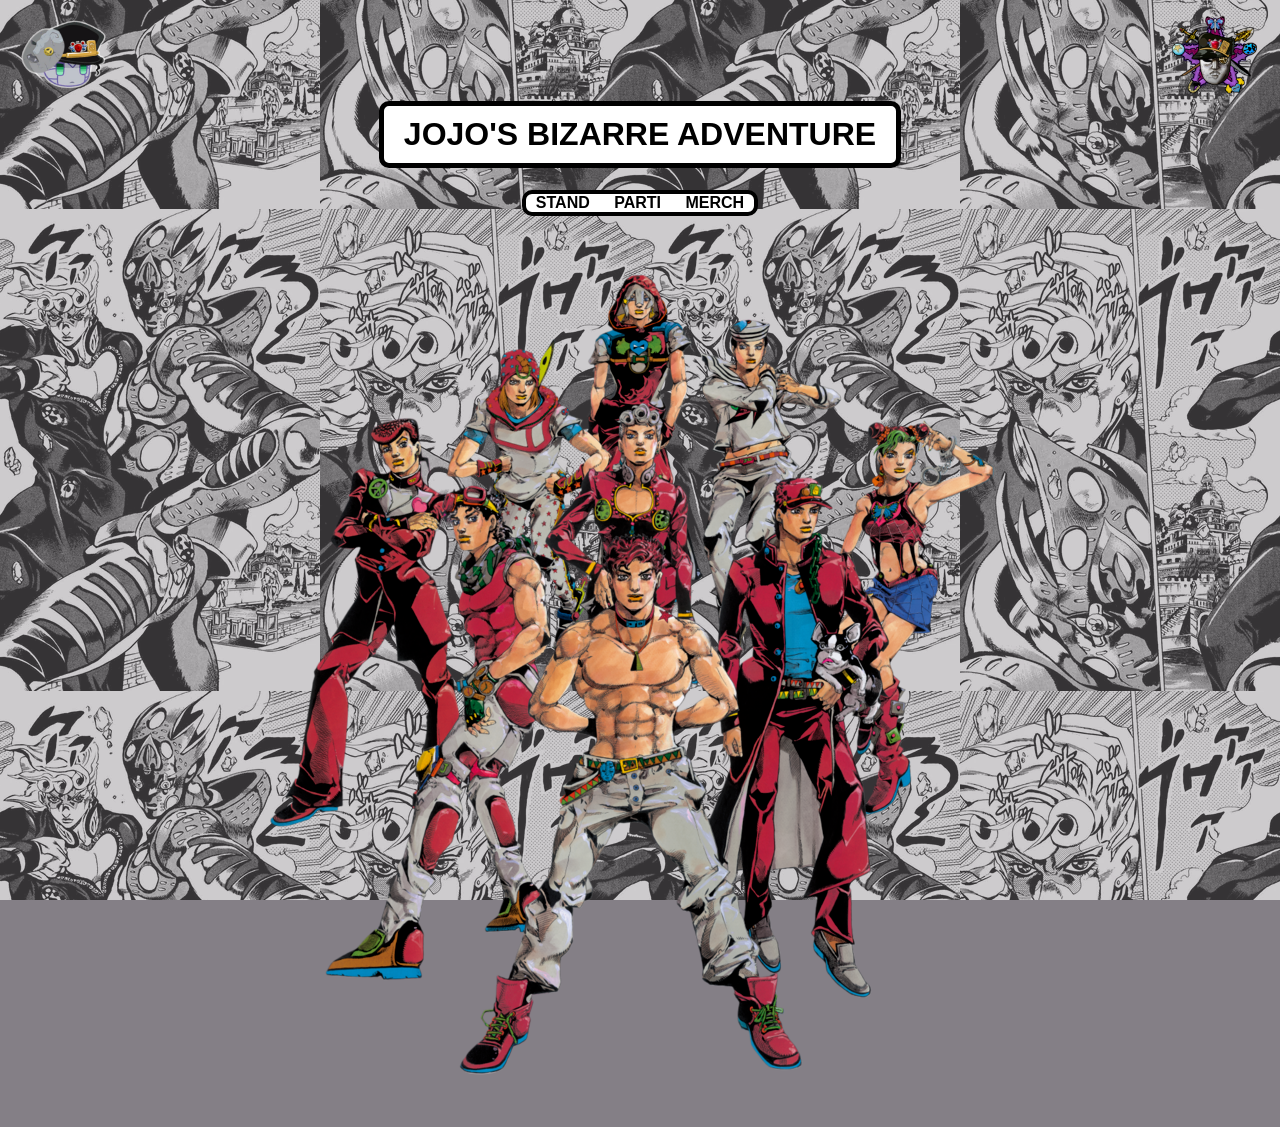
<file: Progetto_TPSI(lab)/index.html>
<!DOCTYPE html>
<html lang="it">
<head>
    <meta charset="UTF-8">
    <meta name="viewport" content="width=device-width, initial-scale=1.0">
    <title>JoJo's Bizarre Adventure</title>
    <link rel="stylesheet" href="style.css">
</head>
<body>
     <header class="top-bar">
        <img src="img/150px-JJBE-kun.png" alt="Foto Sinistra" class="mini-foto">
        <img src="img/150px-JJBESymbol.png" alt="Foto Destra" class="mini-foto">
    </header>


    <h1>JOJO'S BIZARRE ADVENTURE</h1>

    <div class="menu">
        <a href="Stand.html">STAND</a>
        <a href="Parti.html">PARTI</a>
        <a href="Musica.html">MERCH</a>
    </div>

    <div class="foto">
        <img src="img/800px-Nine_JoJos.png" alt="">

    </div>
    

</body>
</html>
</file>
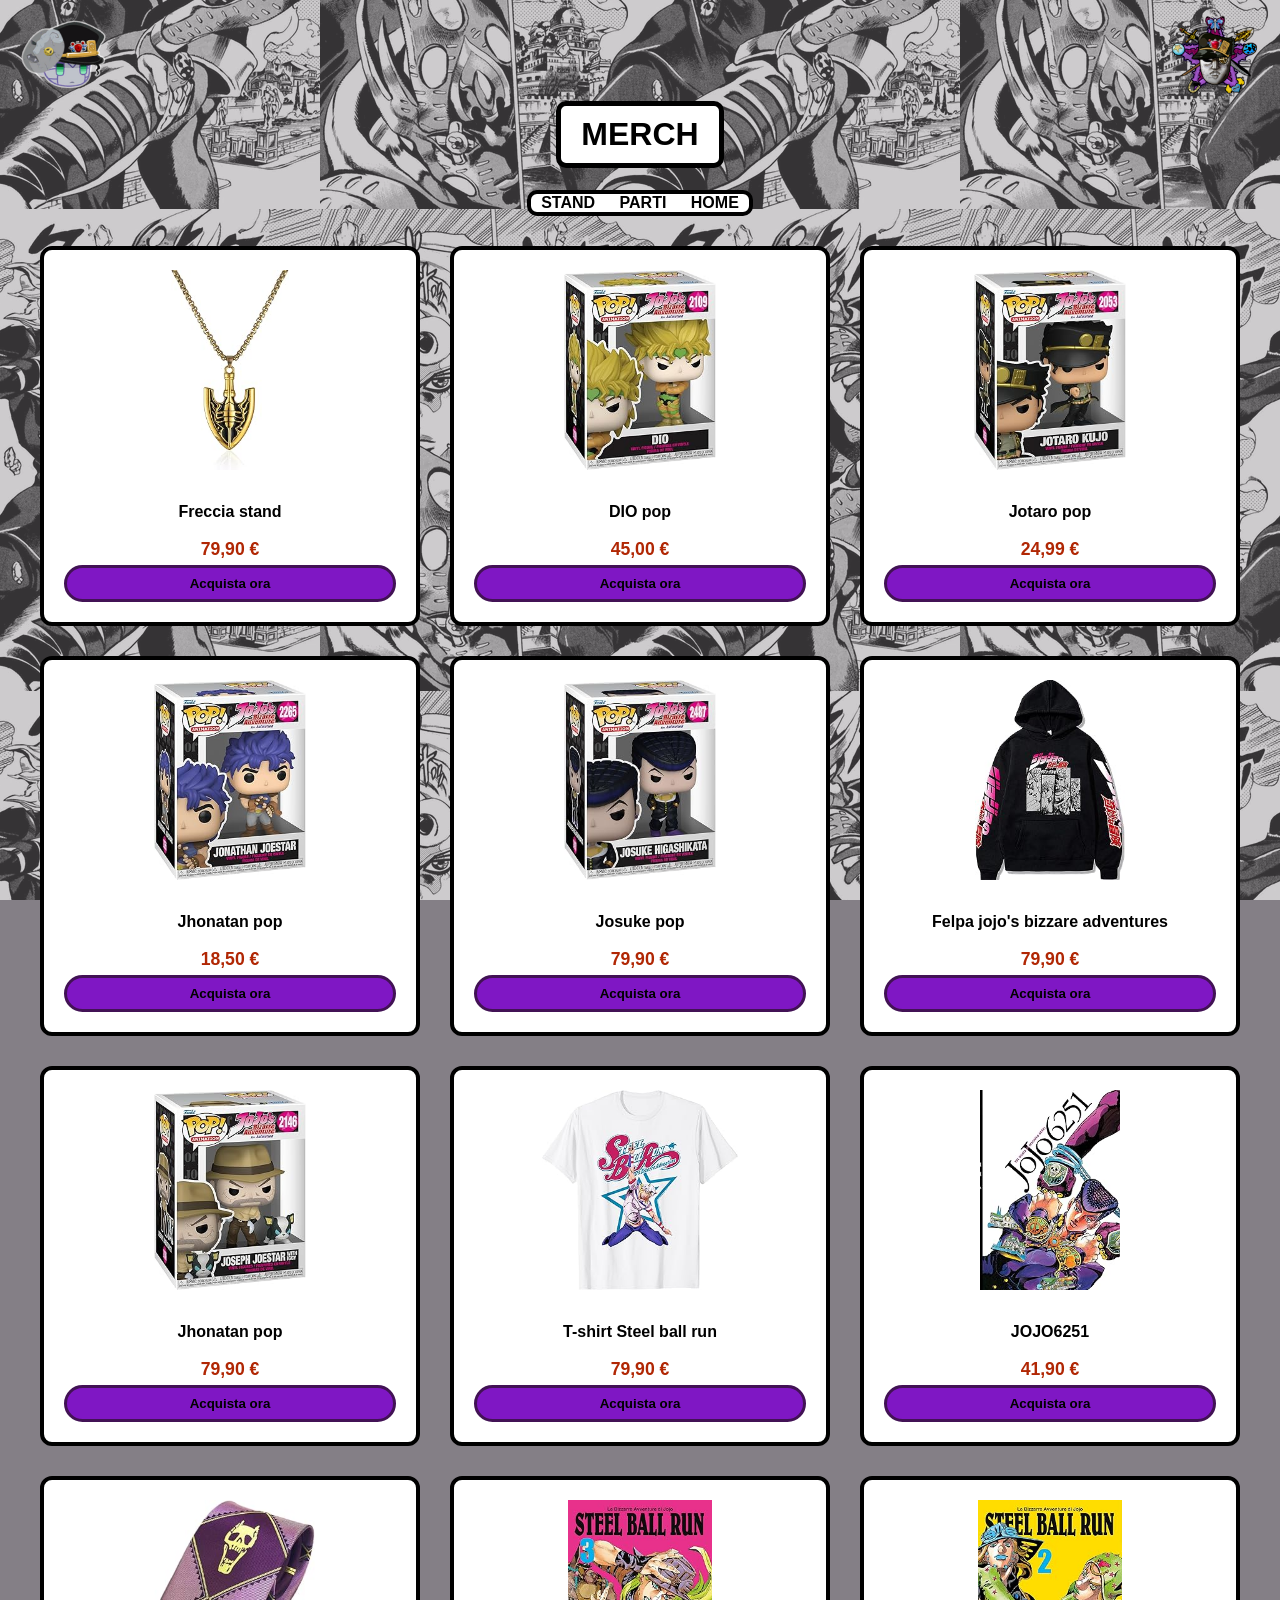
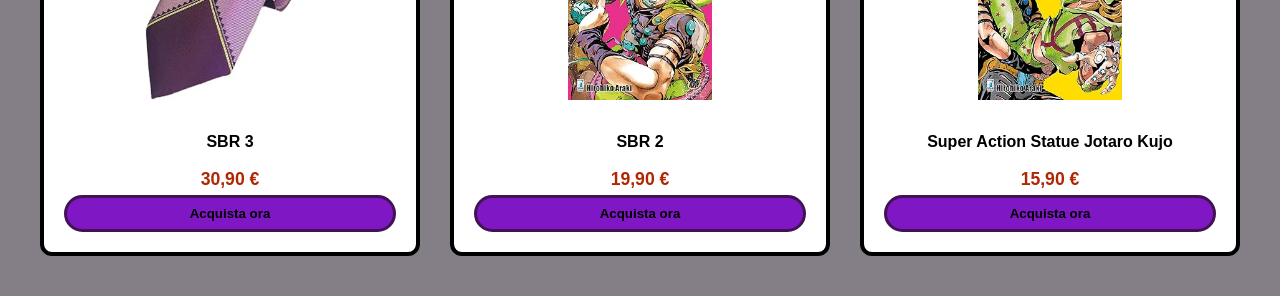
<file: Progetto_TPSI(lab)/Musica.html>
<!DOCTYPE html>
<html lang="en">
<head>
    <meta charset="UTF-8">
    <meta name="viewport" content="width=device-width, initial-scale=1.0">
    <title>JJBA(musica)</title>
    <link rel="stylesheet" href="style.css">
</head>
<body>
     <header class="top-bar">
        <img src="img/150px-JJBE-kun.png" alt="Foto Sinistra" class="mini-foto">
        <img src="img/150px-JJBESymbol.png" alt="Foto Destra" class="mini-foto">
    </header>

    <div class="s">
        <h1>MERCH</h1>
    </div>

    <div class="menu">
    <a href="Stand.html" >STAND</a>
    <a href="Parti.html" >PARTI</a>
    <a href="index.html" >HOME</a>
    </div>

    <div class="shop-grid">
  
        
        <div class="product-card">
            <div class="product-image">
            <img src="img/MERCH/51YVVj4hUEL._AC_UL320_.jpg" alt="Action Figure Jotaro">
            </div>
            <div class="product-info">
            
            <h3 class="product-title">Freccia stand</h3>
            <p class="product-price">79,90 €</p>
            <a href="https://www.amazon.it/tuo-prodotto-link" target="_blank" style="text-decoration: none;">
        <button class="buy-button">Acquista ora</button>
            </a>
            </div>
        </div>

        
        <div class="product-card">
            <div class="product-image">
            <img src="img/MERCH/61+Tpr8zEfL._AC_UL320_.jpg" alt="Manga Parte 5 Box">
            </div>
            <div class="product-info">
            <h3 class="product-title">DIO pop</h3>
            <p class="product-price">45,00 €</p>
            <button class="buy-button">Acquista ora</button>
            </div>
        </div>

        
        <div class="product-card">
            <div class="product-image">
            <img src="img/MERCH/61AHkTofy+L._AC_UL320_.jpg" alt="T-Shirt Killer Queen">
            </div>
            <div class="product-info">
            <h3 class="product-title">Jotaro pop</h3>
            <p class="product-price">24,99 €</p>
            <button class="buy-button">Acquista ora</button>
            </div>
        </div>

       
        <div class="product-card">
                <div class="product-image">
                <img src="img/MERCH/61LuosqcAwL._AC_UL320_.jpg" alt="Cappello Jotaro">
                </div>
            <div class="product-info">
            <h3 class="product-title">Jhonatan pop</h3>
            <p class="product-price">18,50 €</p>
            <button class="buy-button">Acquista ora</button>
            </div>
        </div>

        <div class="product-card">
            <div class="product-image">
            <img src="img/MERCH/61QZqjSyhQL._AC_UL320_.jpg" alt="Action Figure Jotaro">
            </div>
            <div class="product-info">
            <h3 class="product-title">Josuke pop</h3>
            <p class="product-price">79,90 €</p>
            <button class="buy-button">Acquista ora</button>
            </div>
        </div>


        <div class="product-card">
            <div class="product-image">
            <img src="img/MERCH/71-iTHXa4DL._AC_UL320_.jpg" alt="Action Figure Jotaro">
            </div>
            <div class="product-info">
            <h3 class="product-title">Felpa jojo's bizzare adventures</h3>
            <p class="product-price">79,90 €</p>
            <button class="buy-button">Acquista ora</button>
            </div>
        </div>


        <div class="product-card">
            <div class="product-image">
            <img src="img/MERCH/71RQZkh3fYL._AC_UL320_.jpg" alt="Action Figure Jotaro">
            </div>
            <div class="product-info">
            <h3 class="product-title">Jhonatan pop</h3>
            <p class="product-price">79,90 €</p>
            <button class="buy-button">Acquista ora</button>
            </div>
        </div>

  
        <div class="product-card">
            <div class="product-image">
            <img src="img/MERCH/71UPveXq9GL._AC_UL320_.jpg" alt="Action Figure Jotaro">
            </div>
            <div class="product-info">
            <h3 class="product-title">T-shirt Steel ball run</h3>
            <p class="product-price">79,90 €</p>
            <button class="buy-button">Acquista ora</button>
            </div>
        </div>

        <div class="product-card">
            <div class="product-image">
            <img src="img/MERCH/81eA+EAm7LL._AC_UL320_.jpg" alt="Action Figure Jotaro">
            </div>
            <div class="product-info">
            <h3 class="product-title">JOJO6251</h3>
            <p class="product-price">41,90 €</p>
            <button class="buy-button">Acquista ora</button>
            </div>
        </div>


        <div class="product-card">
            <div class="product-image">
            <img src="img/MERCH/61-qmUBdHLL._AC_UL320_.jpg" alt="Action Figure Jotaro">
            </div>
            <div class="product-info">
            <h3 class="product-title">SBR 3</h3>
            <p class="product-price">30,90 €</p>
            <button class="buy-button">Acquista ora</button>
            </div>
        </div>


        <div class="product-card">
            <div class="product-image">
            <img src="img/MERCH/81UYZgsJjlL._AC_UL320_.jpg" alt="Action Figure Jotaro">
            </div>
            <div class="product-info">
            <h3 class="product-title">SBR 2</h3>
            <p class="product-price">19,90 €</p>
            <button class="buy-button">Acquista ora</button>
            </div>
        </div>

  
        <div class="product-card">
            <div class="product-image">
            <img src="img/MERCH/81VomhLjwBL._AC_UL320_.jpg" alt="Action Figure Jotaro">
            </div>
            <div class="product-info">
            <h3 class="product-title">Super Action Statue Jotaro Kujo</h3>
            <p class="product-price">15,90 €</p>
            <button class="buy-button">Acquista ora</button>
            </div>
        </div>

     

       
        

        

    </div>

 


    
    
</body>
</html>
</file>
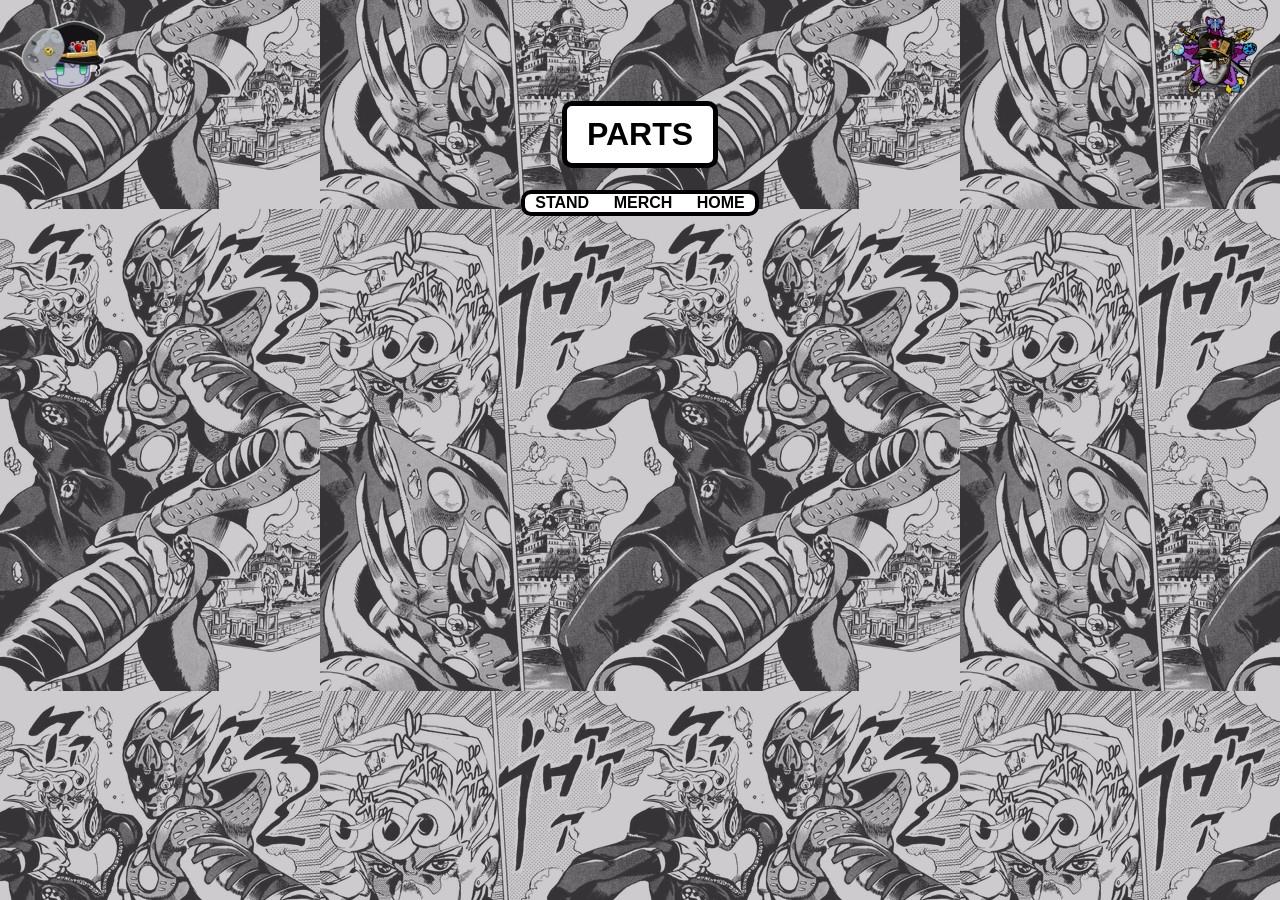
<file: Progetto_TPSI(lab)/Parti.html>
<!DOCTYPE html>
<html lang="en">
<head>
    <meta charset="UTF-8">
    <meta name="viewport" content="width=device-width, initial-scale=1.0">
    <title>JJBA(parti)</title>
    <link rel="stylesheet" href="style.css">
</head>
<body>
     <header class="top-bar">
        <img src="img/150px-JJBE-kun.png" alt="Foto Sinistra" class="mini-foto">
        <img src="img/150px-JJBESymbol.png" alt="Foto Destra" class="mini-foto">
    </header>

    <h1>PARTS</h1>
    <div class="menu">
    <a href="Stand.html" >STAND</a>
    <a href="Musica.html" >MERCH</a>
    <a href="index.html" >HOME</a>
    </div>

    
</body>
</html>
</file>
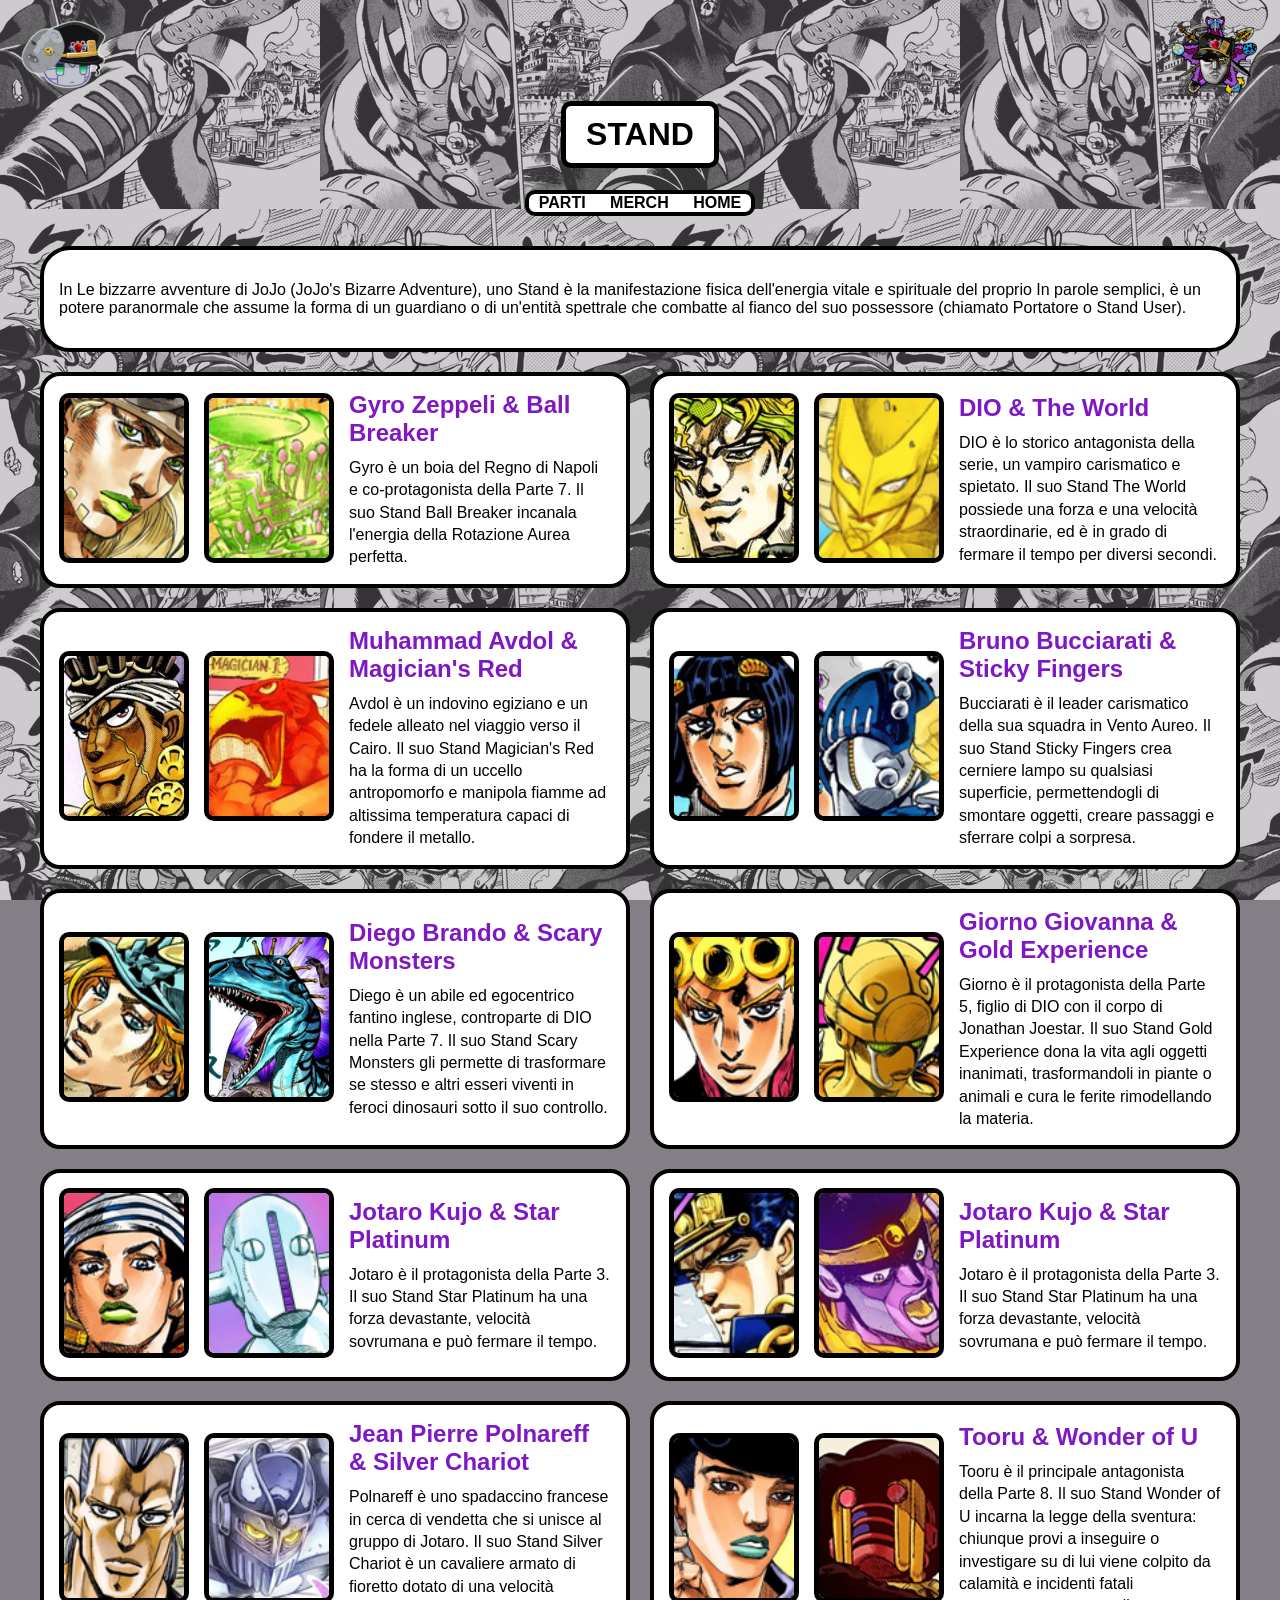
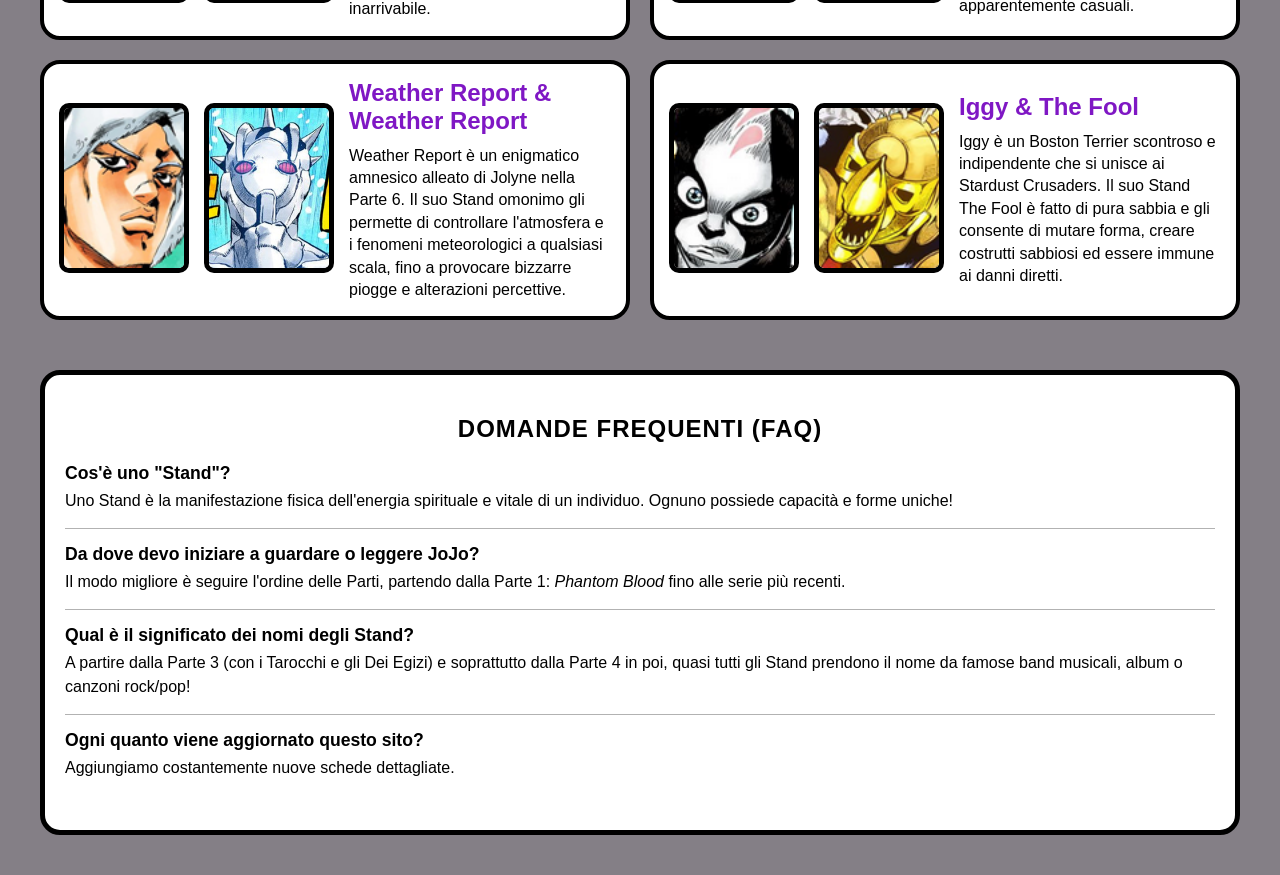
<file: Progetto_TPSI(lab)/Stand.html>
<!DOCTYPE html>
<html lang="it">
<head>
    <meta charset="UTF-8">
    <meta name="viewport" content="width=device-width, initial-scale=1.0">
    <title>JJBA(stand)</title>
    <link rel="stylesheet" href="style.css">
</head>
<body>
    

    <header class="top-bar">
        <img src="img/150px-JJBE-kun.png" alt="Foto Sinistra" class="mini-foto">
        <img src="img/150px-JJBESymbol.png" alt="Foto Destra" class="mini-foto">
    </header>

    <h1>STAND</h1>

     <div class="menu">
        <a href="Parti.html">PARTI</a>
        <a href="Musica.html">MERCH</a>
        <a href="index.html">HOME</a>
    </div>

    <div class="spiegazione">
        <p>
            In Le bizzarre avventure di JoJo (JoJo's Bizarre Adventure),
             uno Stand è la manifestazione fisica dell'energia vitale e spirituale del proprio 
            In parole semplici, è un <br> potere paranormale che assume la forma di un guardiano o 
            di un'entità spettrale che combatte al fianco del suo possessore (chiamato Portatore o Stand User).
        </p>


    </div>

    <div class="griglia">

        <div class="quadro">
            <div class="portatore">
                <img src="img/portatori/GyroAv.png" alt="Portatore">
            </div>
            <div class="stand">
                <img src="img/Stand/BallBreakerAv.png" alt="Stand">
            </div>
            <div class="desc">
                <h2>Gyro Zeppeli & Ball Breaker</h2>

                <p>Gyro è un boia del Regno di Napoli e co-protagonista
                della Parte 7. Il suo Stand Ball Breaker incanala 
                l'energia della Rotazione Aurea perfetta.</p>
                        
            </div>
        </div>

        <div class="quadro">
            <div class="portatore">
                <img src="img/portatori/DIOAv.png" alt="Portatore">
            </div>
            <div class="stand">
                <img src="img/Stand/TheWorldMangaAv.png" alt="Stand">
            </div>
            <div class="desc">
                <h2>DIO & The World</h2>
                <p>DIO è lo storico antagonista della serie, un vampiro carismatico e spietato. Il suo Stand The World possiede una forza e una velocità straordinarie, ed è in grado di fermare il tempo per diversi secondi.</p>
                
            </div>
        </div>

        <div class="quadro">
            <div class="portatore">
                <img src="img/portatori/AvdolAv.png" alt="Portatore">
            </div>
            <div class="stand">
                <img src="img/Stand/MagicianRedMangaAv.png" alt="Stand">
            </div>
            <div class="desc">
                <h2>Muhammad Avdol & Magician's Red</h2>
                <p>Avdol è un indovino egiziano e un fedele alleato nel viaggio verso il Cairo. Il suo Stand Magician's Red ha la forma di un uccello antropomorfo e manipola fiamme ad altissima temperatura capaci di fondere il metallo.</p>
                
            </div>
        </div>
        <div class="quadro">
            <div class="portatore">
                <img src="img/portatori/BrunoAv.png" alt="Portatore">
            </div>
            <div class="stand">
                <img src="img/Stand/StickyFingersAv.png" alt="Stand">
            </div>
            <div class="desc">
                <h2>Bruno Bucciarati & Sticky Fingers</h2>
                <p>Bucciarati è il leader carismatico della sua squadra in Vento Aureo. Il suo Stand Sticky Fingers crea cerniere lampo su qualsiasi superficie, permettendogli di smontare oggetti, creare passaggi e sferrare colpi a sorpresa.</p>
            </div>
        </div>
        <div class="quadro">
            <div class="portatore">
                <img src="img/portatori/DiegoAv.png" alt="Portatore">
            </div>
            <div class="stand">
                <img src="img/Stand/ScaryMonstersAv.png" alt="Stand">
            </div>
            <div class="desc">
                <h2>Diego Brando & Scary Monsters</h2>
                <p>Diego è un abile ed egocentrico fantino inglese, controparte di DIO nella Parte 7. Il suo Stand Scary Monsters gli permette di trasformare se stesso e altri esseri viventi in feroci dinosauri sotto il suo controllo.</p>
            </div>
        </div>
        <div class="quadro">
            <div class="portatore">
                <img src="img/portatori/GiornoAv.png" alt="Portatore">
            </div>
            <div class="stand">
                <img src="img/Stand/GoldExperienceAv.png" alt="Stand">
            </div>
            <div class="desc">
                <h2>Giorno Giovanna & Gold Experience</h2>
                <p>Giorno è il protagonista della Parte 5, figlio di DIO con il corpo di Jonathan Joestar. Il suo Stand Gold Experience dona la vita agli oggetti inanimati, trasformandoli in piante o animali e cura le ferite rimodellando la materia.</p>
                
            </div>
        </div>
        <div class="quadro">
            <div class="portatore">
                <img src="img/portatori/Josuke8Av.png" alt="Portatore">
            </div>
            <div class="stand">
                <img src="img/Stand/Soft&WetAv.png" alt="Stand">
            </div>
            <div class="desc">
                <h2>Jotaro Kujo & Star Platinum</h2>
                <p>Jotaro è il protagonista della Parte 3. Il suo Stand Star Platinum ha una forza devastante, velocità sovrumana e può fermare il tempo.</p>
            </div>
        </div>
        <div class="quadro">
            <div class="portatore">
                <img src="img/portatori/Jotaro.jpg" alt="Portatore">
            </div>
            <div class="stand">
                <img src="img/Stand/StarPlatinumMangaAv.png" alt="Stand">
            </div>
            <div class="desc">
                <h2>Jotaro Kujo & Star Platinum</h2>
                <p>Jotaro è il protagonista della Parte 3. Il suo Stand Star Platinum ha una forza devastante, velocità sovrumana e può fermare il tempo.</p>
            </div>
        </div>
        <div class="quadro">
            <div class="portatore">
                <img src="img/portatori/PolnareffAv.png" alt="Portatore">
            </div>
            <div class="stand">
                <img src="img/Stand/SilverChariotMangaAv.png" alt="Stand">
            </div>
            <div class="desc">
                <h2>Jean Pierre Polnareff & Silver Chariot</h2>
                <p>Polnareff è uno spadaccino francese in cerca di vendetta che si unisce al gruppo di Jotaro. Il suo Stand Silver Chariot è un cavaliere armato di fioretto dotato di una velocità inarrivabile.</p>
            </div>
        </div>
        <div class="quadro">
            <div class="portatore">
                <img src="img/portatori/ToruAv.png" alt="Portatore">
            </div>
            <div class="stand">
                <img src="img/Stand/WonderofUAv.png" alt="Stand">
            </div>
            <div class="desc">
                <h2>Tooru & Wonder of U</h2>
                <p>Tooru è il principale antagonista della Parte 8. Il suo Stand Wonder of U incarna la legge della sventura: chiunque provi a inseguire o investigare su di lui viene colpito da calamità e incidenti fatali apparentemente casuali.</p>
            </div>
        </div>
        <div class="quadro">
            <div class="portatore">
                <img src="img/portatori/WeatherReportAv.png" alt="Portatore">
            </div>
            <div class="stand">
                <img src="img/Stand/240px-WeatherReportSAv.png" alt="Stand">
            </div>
            <div class="desc">
                <h2>Weather Report & Weather Report</h2>
                <p>Weather Report è un enigmatico amnesico alleato di Jolyne nella Parte 6. Il suo Stand omonimo gli permette di controllare l'atmosfera e i fenomeni meteorologici a qualsiasi scala, fino a provocare bizzarre piogge e alterazioni percettive.</p>
            </div>
        </div>
        <div class="quadro">
            <div class="portatore">
                <img src="img/portatori/IggyAv.png" alt="Portatore">
            </div>
            <div class="stand">
                <img src="img/portatori/TheFoolMangaAv.png" alt="Stand">
            </div>
            <div class="desc">
                <h2>Iggy & The Fool</h2>
                <p>Iggy è un Boston Terrier scontroso e indipendente che si unisce ai Stardust Crusaders. Il suo Stand The Fool è fatto di pura sabbia e gli consente di mutare forma, creare costrutti sabbiosi ed essere immune ai danni diretti.</p>
            </div>
        </div>
    </div>

    <section class="faq-container">
    <h2>Domande Frequenti (FAQ)</h2>

    <div class="faq-item">
        <h3>Cos'è uno "Stand"?</h3>
        <p>Uno Stand è la manifestazione fisica dell'energia spirituale e vitale di un individuo. Ognuno possiede capacità e forme uniche!</p>
    </div>

    <div class="faq-item">
        <h3>Da dove devo iniziare a guardare o leggere JoJo?</h3>
        <p>Il modo migliore è seguire l'ordine delle Parti, partendo dalla Parte 1: <em>Phantom Blood</em> fino alle serie più recenti.</p>
    </div>

    <div class="faq-item">
        <h3>Qual è il significato dei nomi degli Stand?</h3>
        <p>A partire dalla Parte 3 (con i Tarocchi e gli Dei Egizi) e soprattutto dalla Parte 4 in poi, quasi tutti gli Stand prendono il nome da famose band musicali, album o canzoni rock/pop!</p>
    </div>

    <div class="faq-item">
        <h3>Ogni quanto viene aggiornato questo sito?</h3>
        <p>Aggiungiamo costantemente nuove schede dettagliate.</p>
    </div>
</section>

</body>
</html>
</file>
<file: Progetto_TPSI(lab)/style.css>
body {
  display: flex;
  flex-direction: column; 
  align-items: center;    
  background-color: rgb(132, 127, 134);
  color: black;
  font-family: Arial, sans-serif;
  margin: 0;
  padding: 80px 20px 40px 20px;
  box-sizing: border-box;
}
body::before {
  content: "";
  position: fixed;
  top: 0;
  left: 0;
  width: 100%;
  height: 100%;
  background-image: url(img/black-and-white-vs-coloured-v0-hqz6f5yzumc81.webp);
  background-position: center;
  opacity: 0.60; 
  z-index: -1;  
}
.top-bar {
  position: fixed; 
  top: 0;
  left: 0;
  width: 100%;        
  display: flex;
  justify-content: space-between; 
  align-items: center;
  padding: 10px 20px; 
  box-sizing: border-box;
  z-index: 1000;
}

.menu {
  margin-bottom: 30px;
  background-color: white;
  border: 4px solid rgb(0, 0, 0);
  border-radius: 10px;
}

.menu a {
  margin: 0 10px;
  text-decoration: none;
  color: black;
  background-color: white;
  font-weight: bold;
}

.griglia {
  display: grid;
  grid-template-columns: repeat(2, 1fr); 
  gap: 20px; 
  width: 100%;
  max-width: 1200px;
  box-sizing: border-box;
}

.quadro {
  display: flex;
  align-items: center;
  gap: 15px;
  background-color: white;
  border: 4px solid rgb(0, 0, 0);
  border-radius: 20px;
  padding: 15px;
  color: black;
  box-sizing: border-box;
}

.portatore img, 
.stand img {
  width: 120px;
  height: 160px;
  object-fit: cover;
  border-radius: 10px;
  border: 5px solid black;
}

.desc {
  flex: 1;
}

.desc h2 {
  margin: 0 0 10px 0;
  color: #7f17c4;
}

.desc p {
  margin: 0;
  line-height: 1.4;
}

.quadro:hover {
  opacity: 0.98;
}

.mini-foto {
  width: 90px;        
  height: 90px;       
  object-fit: cover;
  transition: transform 0.5s ease;
  border-radius: 10px;
}

.mini-foto:hover {
  transform: rotate(180deg);
}

.spiegazione {
  border: 4px solid rgb(0, 0, 0);
  border-radius: 30px;
  padding: 15px;
  color: black;
  margin-bottom: 20px;
  background-color: white;
  width: 100%;
  max-width: 1200px;
  box-sizing: border-box;
}

.faq-container {
  width: 100%;
  max-width: 1200px;
  margin-top: 50px;
  padding: 20px;
  background-color: white;
  border: 5px solid rgb(0, 0, 0);
  border-radius: 20px;
  box-sizing: border-box;
  color: black;
}

.faq-container h2 {
  text-align: center;
  color: black;
  margin-bottom: 20px;
  text-transform: uppercase;
  letter-spacing: 1px;
}

.faq-item {
  margin-bottom: 15px;
  padding-bottom: 15px;
  border-bottom: 1px solid rgba(0, 0, 0, 0.3);
}

.faq-item:last-child {
  border-bottom: none; 
}

.faq-item h3 {
  margin: 0 0 5px 0;
  color: #000000;
  font-size: 1.1rem;
}

.faq-item p {
  margin: 0;
  line-height: 1.5;
  color: #000000;
}

h1 {
  background-color: #ffffff;
  border: 5px solid rgb(0, 0, 0);
  border-radius: 10px;
  padding: 10px 20px;
}

.shop-grid {
  display: grid;
  grid-template-columns: repeat(3, 1fr);
  gap: 30px;
  width: 100%;
  max-width: 1200px;
  margin: 0 auto;
  font-family: sans-serif;
  box-sizing: border-box;
}

.product-card {
  aspect-ratio: 1 / 1;
  border-radius: 12px;
  padding: 20px;
  display: flex;
  flex-direction: column;
  justify-content: space-between;
  transition: 0.2s;
  background-color: #ffffff;
  border: 4px solid rgb(0, 0, 0);
  box-sizing: border-box;
}

.product-card:hover {
  box-shadow: 0 6px 16px rgba(0,0,0,0.2);
  transform: translateY(-4px);
}

.product-card img {
  width: 100%;
  height: 200px;
  object-fit: contain;
}

.product-title {
  font-size: 1rem;
  font-weight: bold;
  margin: 5px 0;
  color: #000;
  text-align: center;
}

.product-price {
  font-size: 1.1rem;
  color: #B12704;
  font-weight: bold;
  margin-bottom: 5px;
  text-align: center;
}

.buy-button {
  background: #7f17c4;
  border: 3px solid #421255;
  border-radius: 20px;
  padding: 8px;
  font-weight: bold;
  cursor: pointer;
  width: 100%;
}

.buy-button:hover {
  background: #7f17c4;
}
</file>
